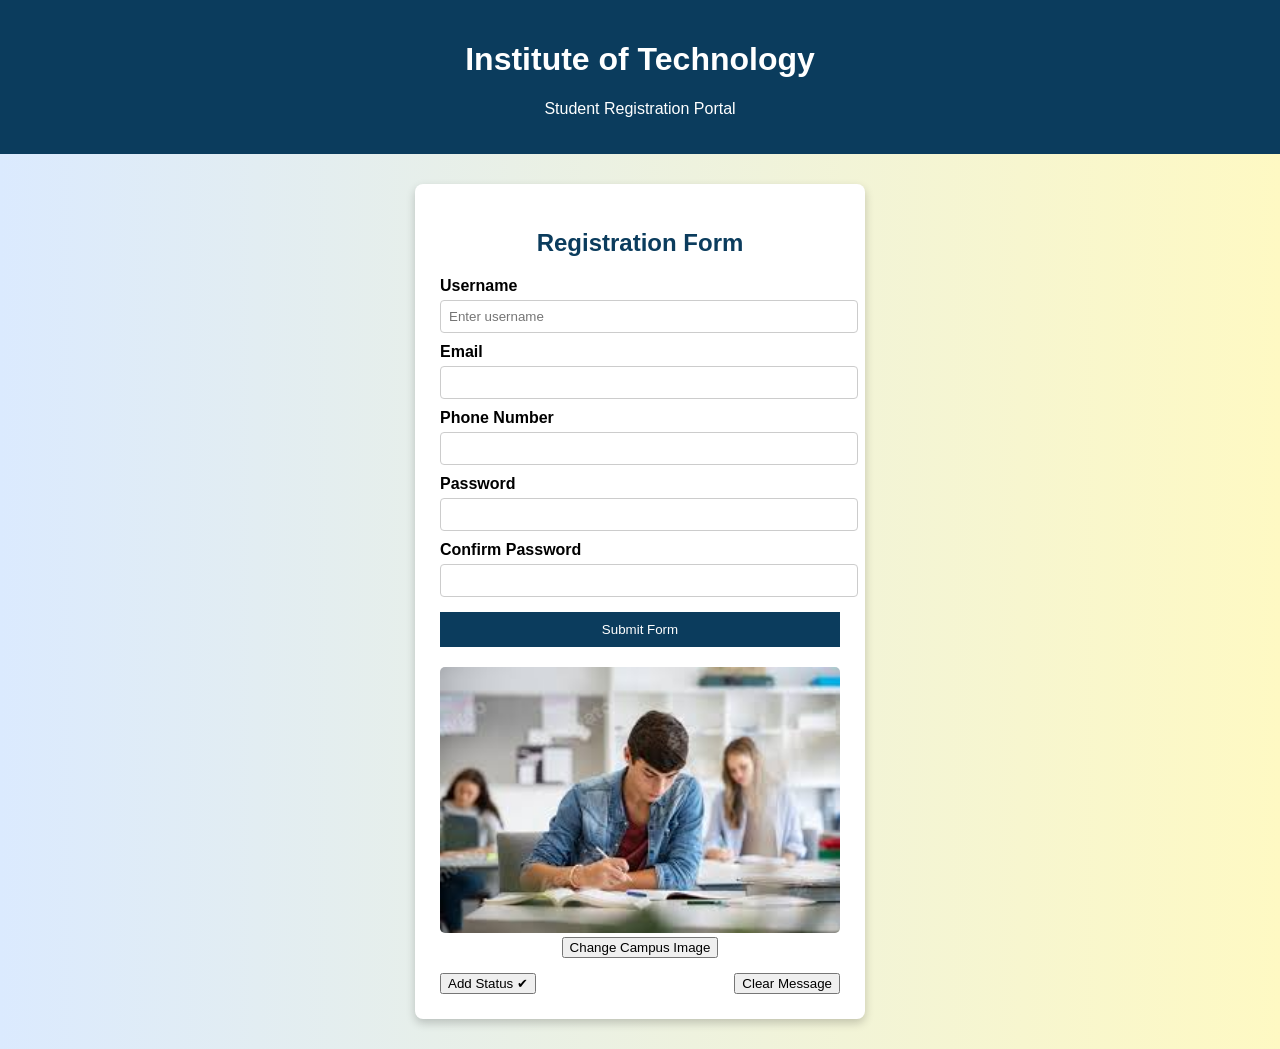
<file: lab03/index.html>
<!DOCTYPE html>
<html lang="en">
<head>
    <meta charset="UTF-8">
    <title>College Student Registration</title>

    <link rel="stylesheet" href="css/style.css">

    <!-- jQuery CDN -->
    <script src="https://ajax.googleapis.com/ajax/libs/jquery/3.7.1/jquery.min.js"></script>
</head>

<body>

<div class="college-header">
    <h1>Institute of Technology</h1>
    <p>Student Registration Portal</p>
</div>

<div class="card">
    <h2 id="title">Registration Form</h2>

    <form id="regForm">
        <label>Username</label>
        <input type="text" id="username" class="field">

        <label>Email</label>
        <input type="text" id="email" class="field">

        <label>Phone Number</label>
        <input type="text" id="phone" class="field">

        <label>Password</label>
        <input type="password" id="password">

        <label>Confirm Password</label>
        <input type="password" id="confirm">

        <button type="button" id="submitBtn">Register</button>
    </form>

    <p id="message"></p>

    <div class="image-box">
        <img id="myImage" src="images/img1.jpg" alt="Campus Image">
        <button onclick="changeImage()">Change Campus Image</button>
    </div>

    <div class="dom-buttons">
        <button id="addText">Add Status ✔</button>
        <button id="deleteText">Clear Message</button>
    </div>
</div>

<script src="js/script.js"></script>
</body>
</html>
</file>
<file: lab03/css/style.css>
/* Page background */
body {
    margin: 0;
    font-family: Arial, sans-serif;
    background-color: #eef2f7;
}

/* College header */
.college-header {
    background-color: #0b3c5d;
    color: white;
    text-align: center;
    padding: 20px;
}

/* Card layout */
.card {
    background-color: white;
    width: 400px;
    margin: 30px auto;
    padding: 25px;
    border-radius: 8px;
    box-shadow: 0 4px 10px rgba(0,0,0,0.2);
}

/* Title */
#title {
    text-align: center;
    color: #0b3c5d;
}

/* Labels & inputs */
label {
    font-weight: bold;
    margin-top: 10px;
    display: block;
}

.field,
input[type="password"] {
    width: 100%;
    padding: 8px;
    margin-top: 5px;
    border: 1px solid #ccc;
    border-radius: 4px;
}

/* Button */
#submitBtn {
    width: 100%;
    background-color: #0b3c5d;
    color: white;
    padding: 10px;
    border: none;
    margin-top: 15px;
    cursor: pointer;
}

#submitBtn:hover {
    background-color: #092c45;
}

/* Message */
#message {
    text-align: center;
    margin-top: 15px;
    font-weight: bold;
}

/* Image section */
.image-box {
    text-align: center;
    margin-top: 20px;
}

.image-box img {
    width: 100%;
    border-radius: 5px;
}

/* DOM buttons */
.dom-buttons {
    display: flex;
    justify-content: space-between;
    margin-top: 15px;
}
</file>
